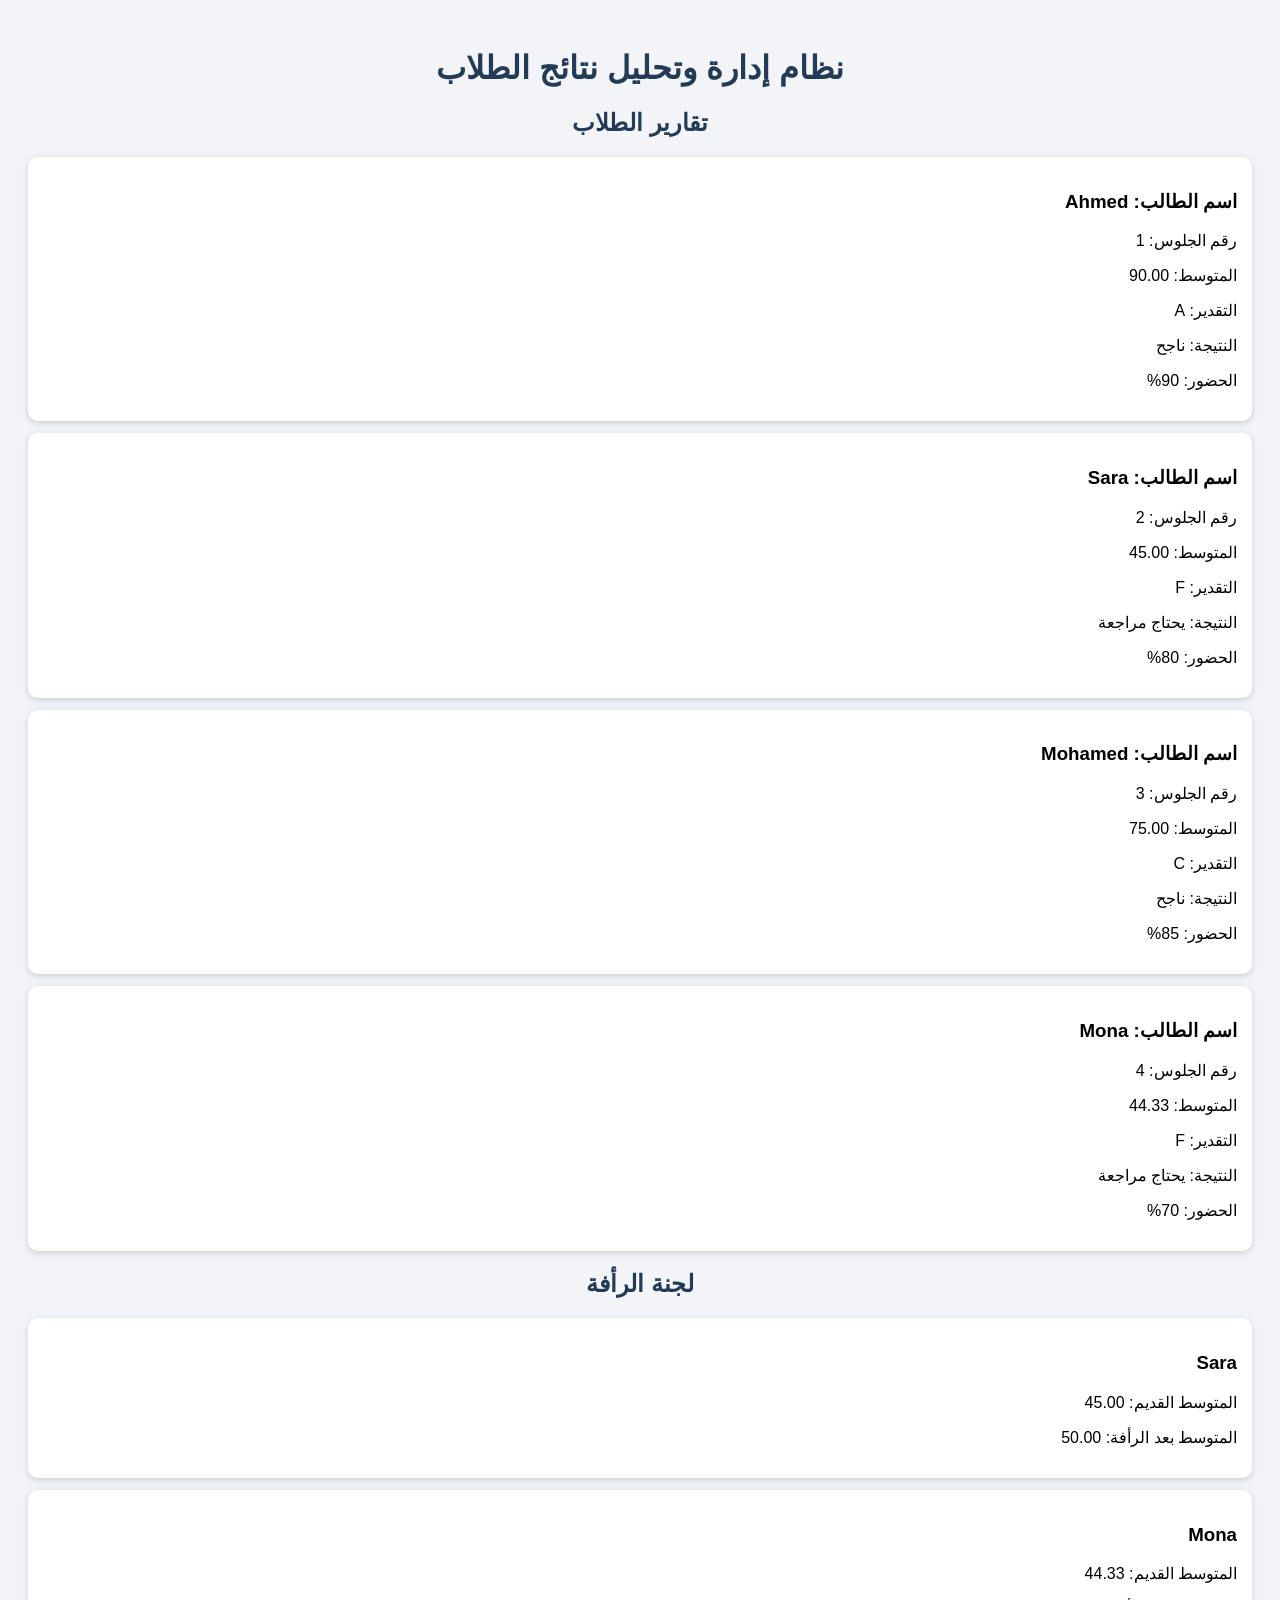
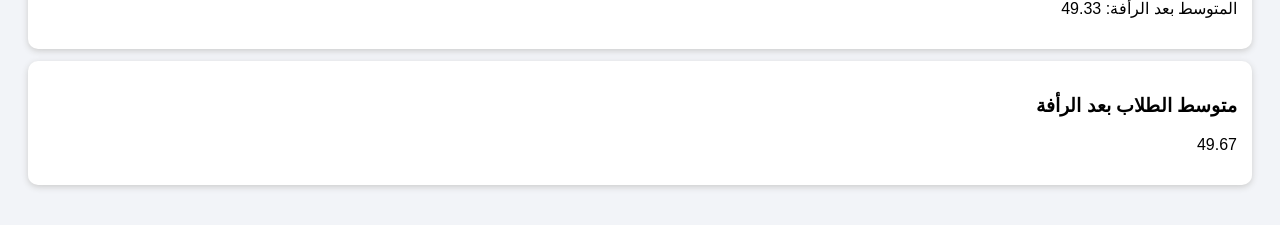
<file: sss.html>
<!DOCTYPE html>
<html lang="ar">
<head>
    <meta charset="UTF-8">
    <meta name="viewport" content="width=device-width, initial-scale=1.0">
    <title>Student Management System</title>

    <style>
        body {
            font-family: Arial;
            direction: rtl;
            background: #f2f4f8;
            padding: 20px;
        }

        h1, h2 {
            text-align: center;
            color: #243b55;
        }

        .card {
            background: white;
            padding: 15px;
            margin: 12px 0;
            border-radius: 10px;
            box-shadow: 0 2px 6px #ccc;
        }

        .success {
            color: green;
            font-weight: bold;
        }

        .fail {
            color: red;
            font-weight: bold;
        }
    </style>
</head>

<body>

<h1>نظام إدارة وتحليل نتائج الطلاب</h1>

<h2>تقارير الطلاب</h2>
<div id="reports"></div>

<h2>لجنة الرأفة</h2>
<div id="mercy"></div>

<script>

// 1. Class Student
class Student {

    constructor(id, name, grades, attendance) {
        this.id = id;
        this.name = name;
        this.grades = grades;
        this.attendance = attendance;
    }

    // 2. حساب المتوسط باستخدام reduce
    calculateAverage() {
        const total = this.grades.reduce((sum, grade) => sum + grade, 0);
        return total / this.grades.length;
    }

    // 3. التقدير
    getGrade(average) {
        if (average >= 90) return "A";
        else if (average >= 80) return "B";
        else if (average >= 70) return "C";
        else if (average >= 60) return "D";
        else if (average >= 50) return "E";
        else return "F";
    }

    // 4. النتيجة النهائية
    getResult(average) {
        if (average >= 50 && this.attendance >= 75) {
            return "ناجح";
        } else {
            return "يحتاج مراجعة";
        }
    }
}

// 5. مصفوفة الطلاب
const studentsList = [
    new Student(1, "Ahmed", [90, 85, 95], 90),
    new Student(2, "Sara", [45, 48, 42], 80),
    new Student(3, "Mohamed", [70, 75, 80], 85),
    new Student(4, "Mona", [40, 45, 48], 70)
];

// 6. عرض تقارير الطلاب
const reports = document.getElementById("reports");

studentsList.forEach(student => {

    const average = student.calculateAverage();
    const grade = student.getGrade(average);
    const result = student.getResult(average);

    console.log("Student:", student.name);
    console.log("Average:", average);
    console.log("Grade:", grade);
    console.log("Result:", result);

    reports.innerHTML += `
        <div class="card">
            <h3>اسم الطالب: ${student.name}</h3>
            <p>رقم الجلوس: ${student.id}</p>
            <p>المتوسط: ${average.toFixed(2)}</p>
            <p>التقدير: ${grade}</p>
            <p>النتيجة: ${result}</p>
            <p>الحضور: ${student.attendance}%</p>
        </div>
    `;
});

// 7. استخراج المتعثرين باستخدام filter
const strugglingStudents = studentsList.filter(student => {
    const average = student.calculateAverage();
    return average >= 40 && average <= 49;
});

// 8. إضافة 5 درجات رأفة باستخدام map
const mercyStudents = strugglingStudents.map(student => {
    return {
        id: student.id,
        name: student.name,
        oldAverage: student.calculateAverage(),
        newAverage: student.calculateAverage() + 5
    };
});

// 9. جمع المتوسطات الجديدة باستخدام reduce
const totalNewAverages = mercyStudents.reduce(
    (sum, student) => sum + student.newAverage, 0
);

// 10. الحماية من القسمة على صفر
const mercyAverage = mercyStudents.length > 0
    ? totalNewAverages / mercyStudents.length
    : 0;

// 11. عرض لجنة الرأفة
const mercy = document.getElementById("mercy");

mercyStudents.forEach(student => {
    mercy.innerHTML += `
        <div class="card">
            <h3>${student.name}</h3>
            <p>المتوسط القديم: ${student.oldAverage.toFixed(2)}</p>
            <p>المتوسط بعد الرأفة: ${student.newAverage.toFixed(2)}</p>
        </div>
    `;
});

mercy.innerHTML += `
    <div class="card">
        <h3>متوسط الطلاب بعد الرأفة</h3>
        <p>${mercyAverage.toFixed(2)}</p>
    </div>
`;

// 12. طباعة النتائج في Console
console.log("Mercy Committee:", mercyStudents);
console.log("Average After Mercy:", mercyAverage);

</script>

</body>
</html>
</file>
